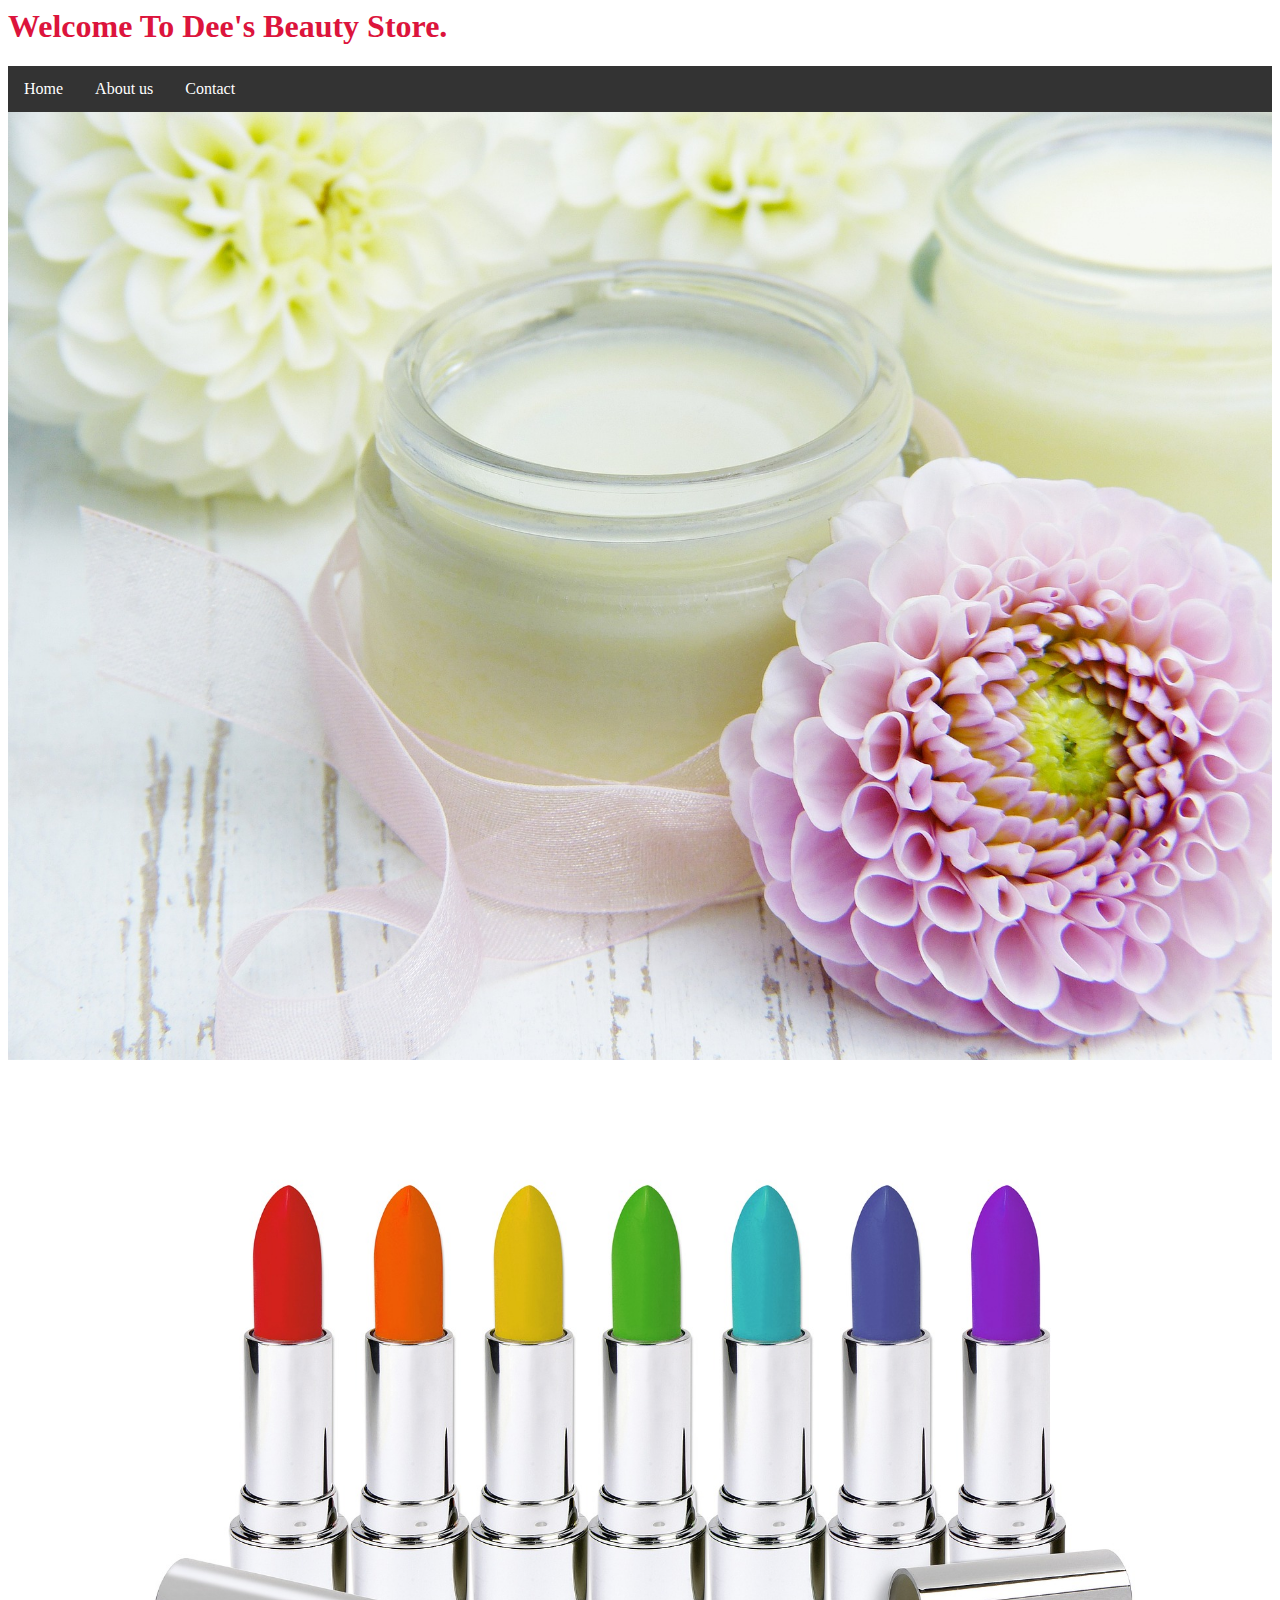
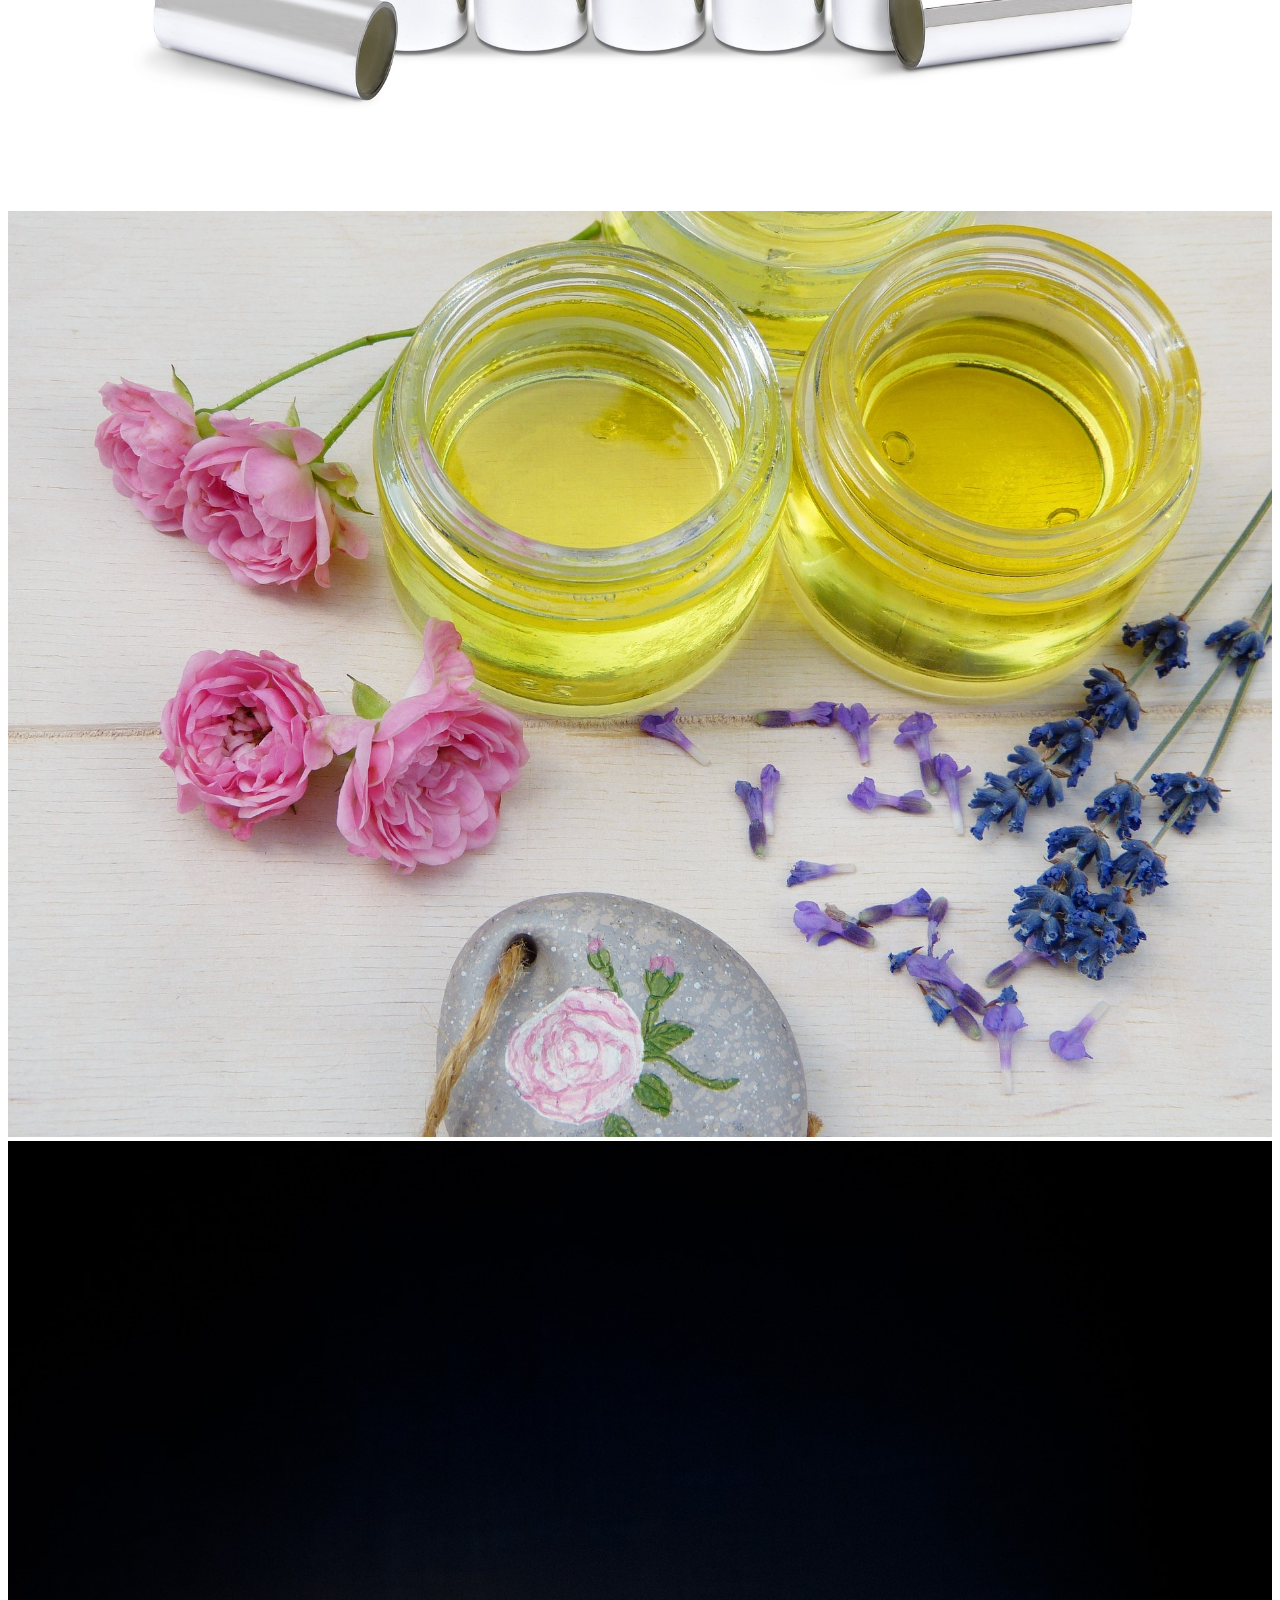
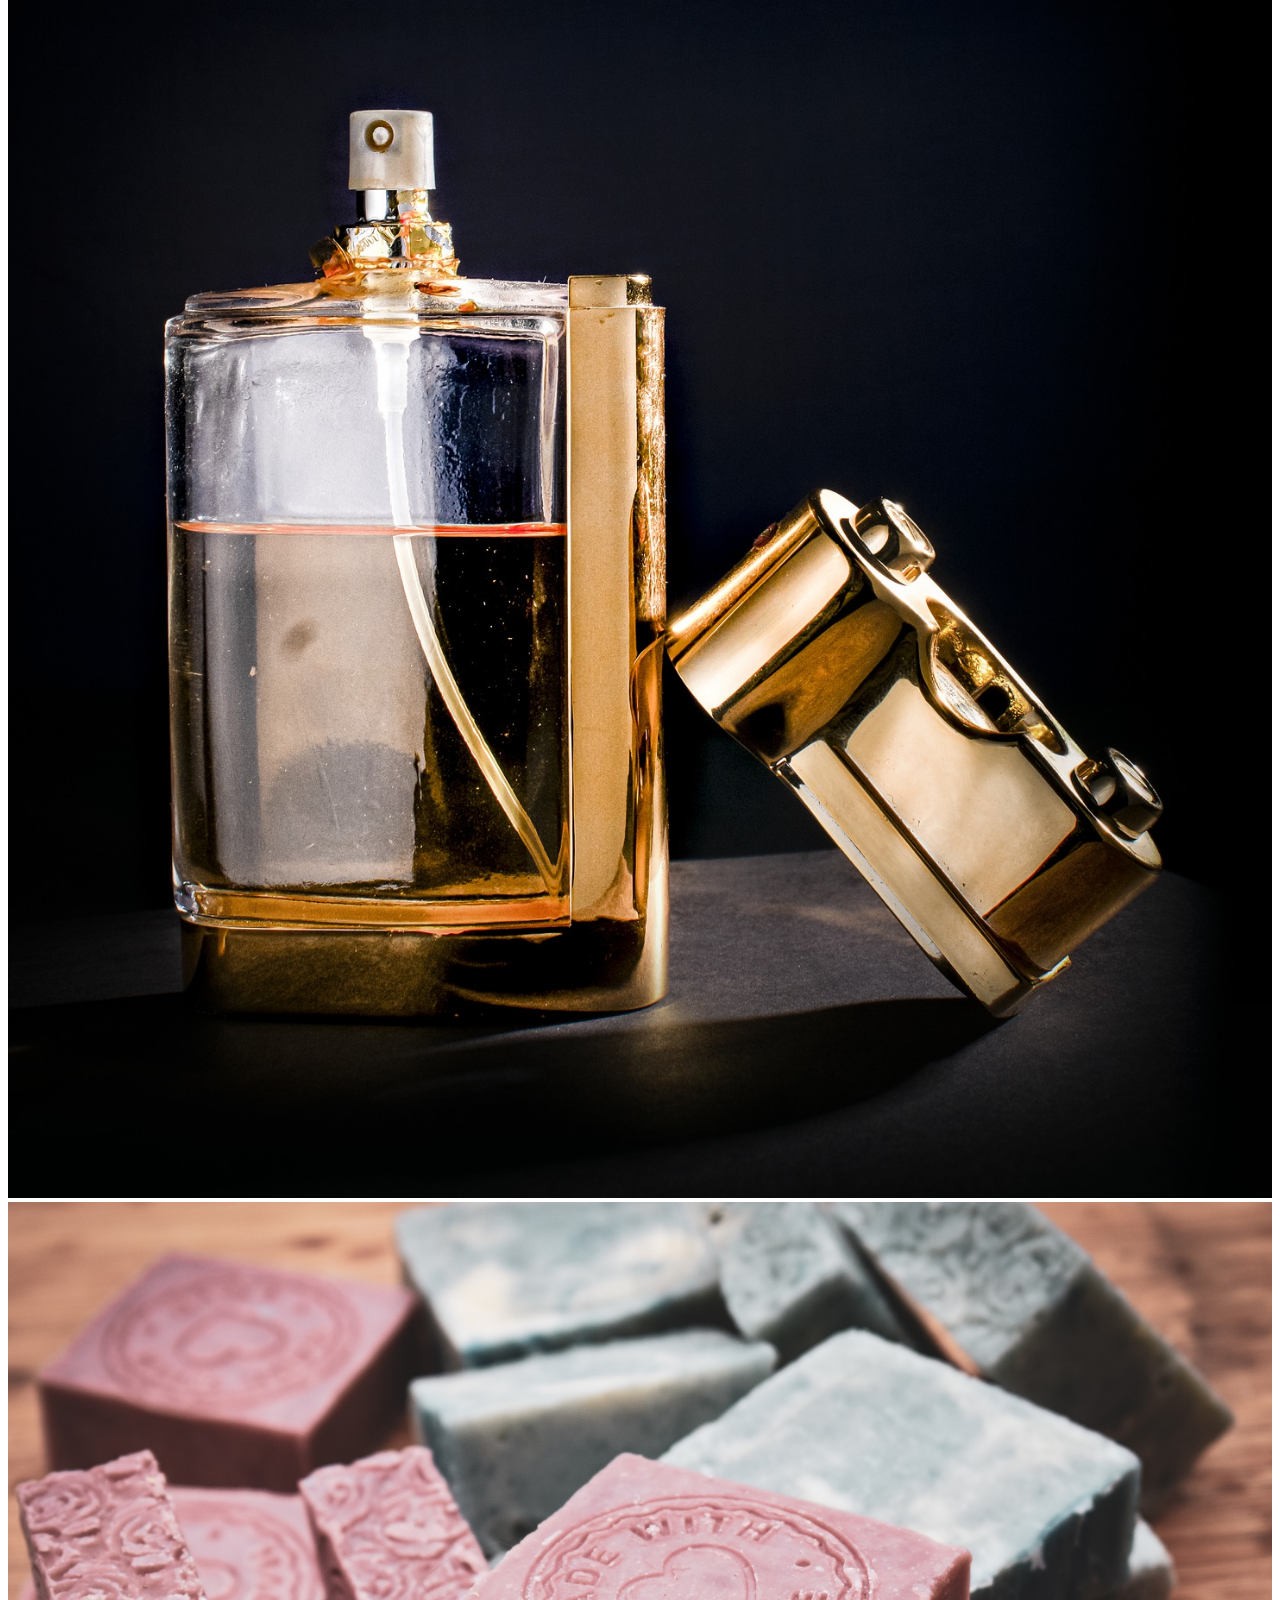
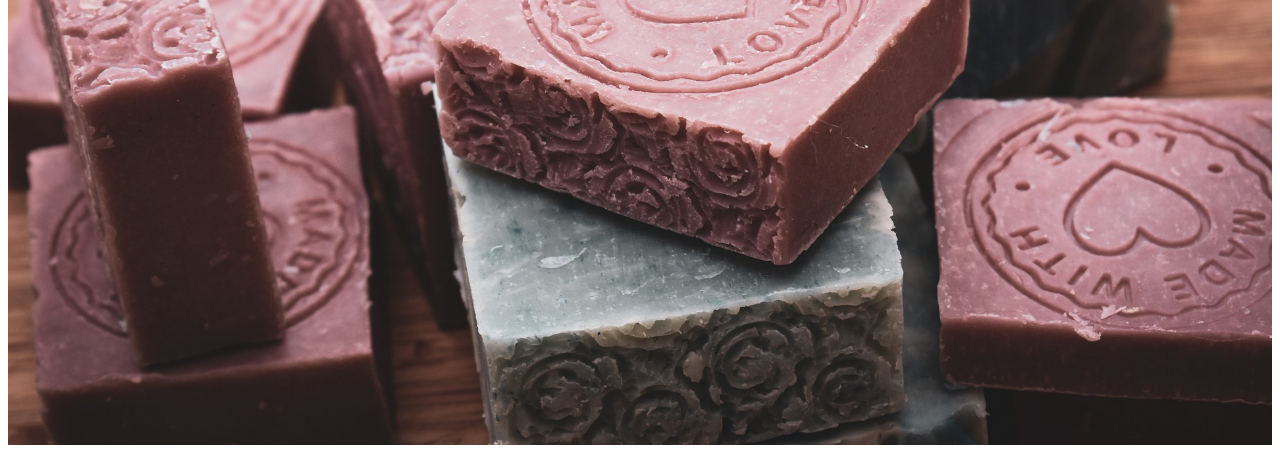
<file: index.html>
<DOCTYPE>  
<htmt>
    <head>
         <link rel="stylesheet" href="style.css"> 
    </head>
    <body>
        
        <h1>Welcome To Dee's Beauty Store.</h1>

        <ul>
            <li><a href="index.html">Home</a></li>
            <li><a href="About%20us.html">About us</a></li>
            <li><a href="Contact.html">Contact</a></li>
           
          </ul>
        <div class="gallery">
          <a href="Cream.html"><img src="images/cream-gff3504851_1920.jpg"  /><a/>
              <br>
           <a href="Lipstick.html"><img src="images/lipstick-g04b5035d4_1920.jpg" /><a/>
               <br>
           <a href="Oil.html"><img src="images/oil-g51a54e658_1920.jpg" /><a/>
               <br>
           <a href="Perfume.html"><img src="images/perfume-g48753db83_1920.jpg"/><a/>
               <br>
           <a href="Soap.html"><img src="images/soap-gca820d087_1920.jpg"/><a/>
                
        </div>
        
    </body>
    
    </htmt>
</file>
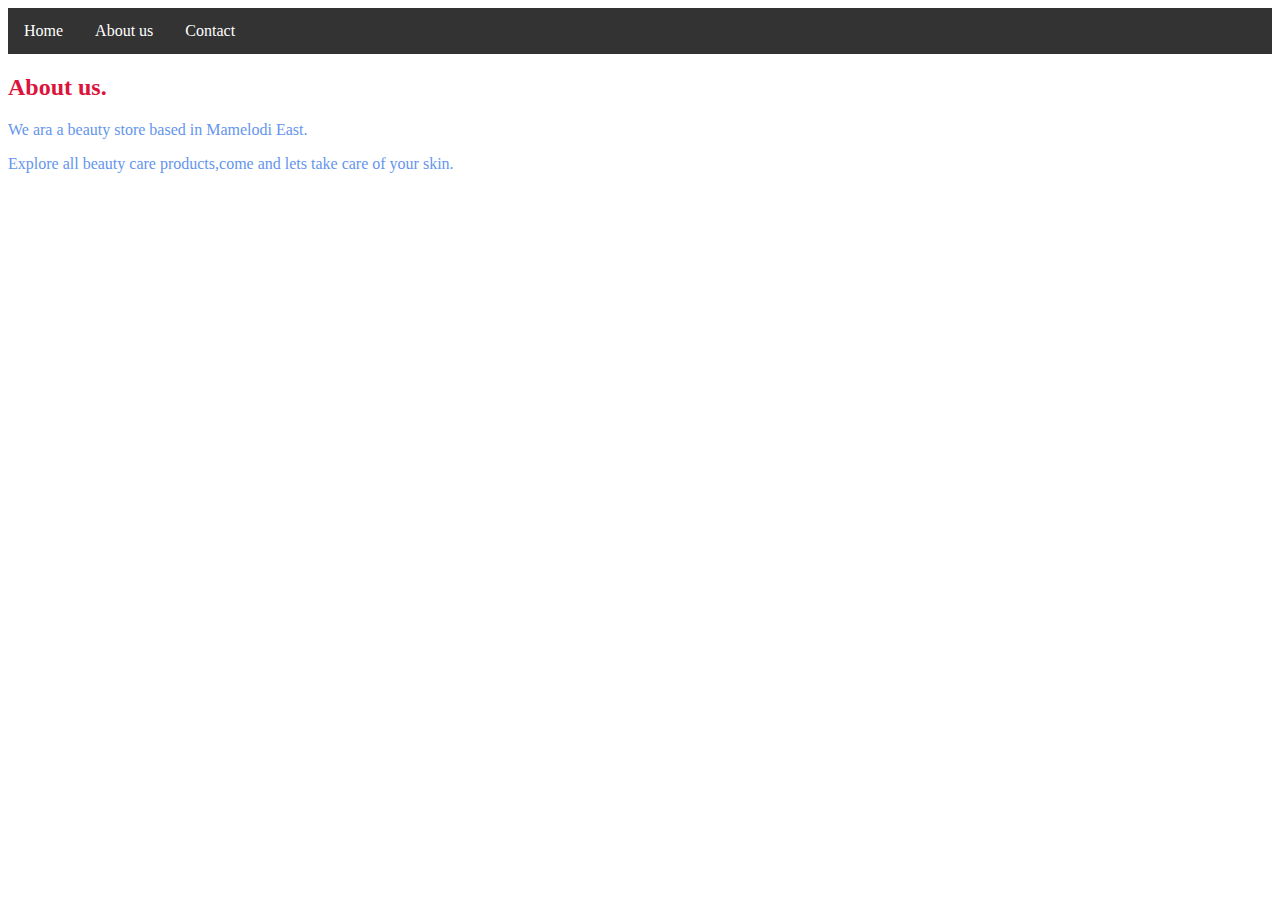
<file: About us.html>
<DOCTYPE>
<htmt>
    <head>
         <link rel="stylesheet" href="style.css"> 
    </head>
    <body>
        <ul>
            <li><a href="index.html">Home</a></li>
            <li><a href="About%20us.html">About us</a></li>
            <li><a href="Contact.html">Contact</a></li>
           
          </ul>
        <h2>About us.</h2>
        <p>We ara a beauty store based in Mamelodi East.</p>
        <p>Explore all beauty care products,come and lets take care of your skin.</p> 

    </body>
    
    </htmt>
</file>
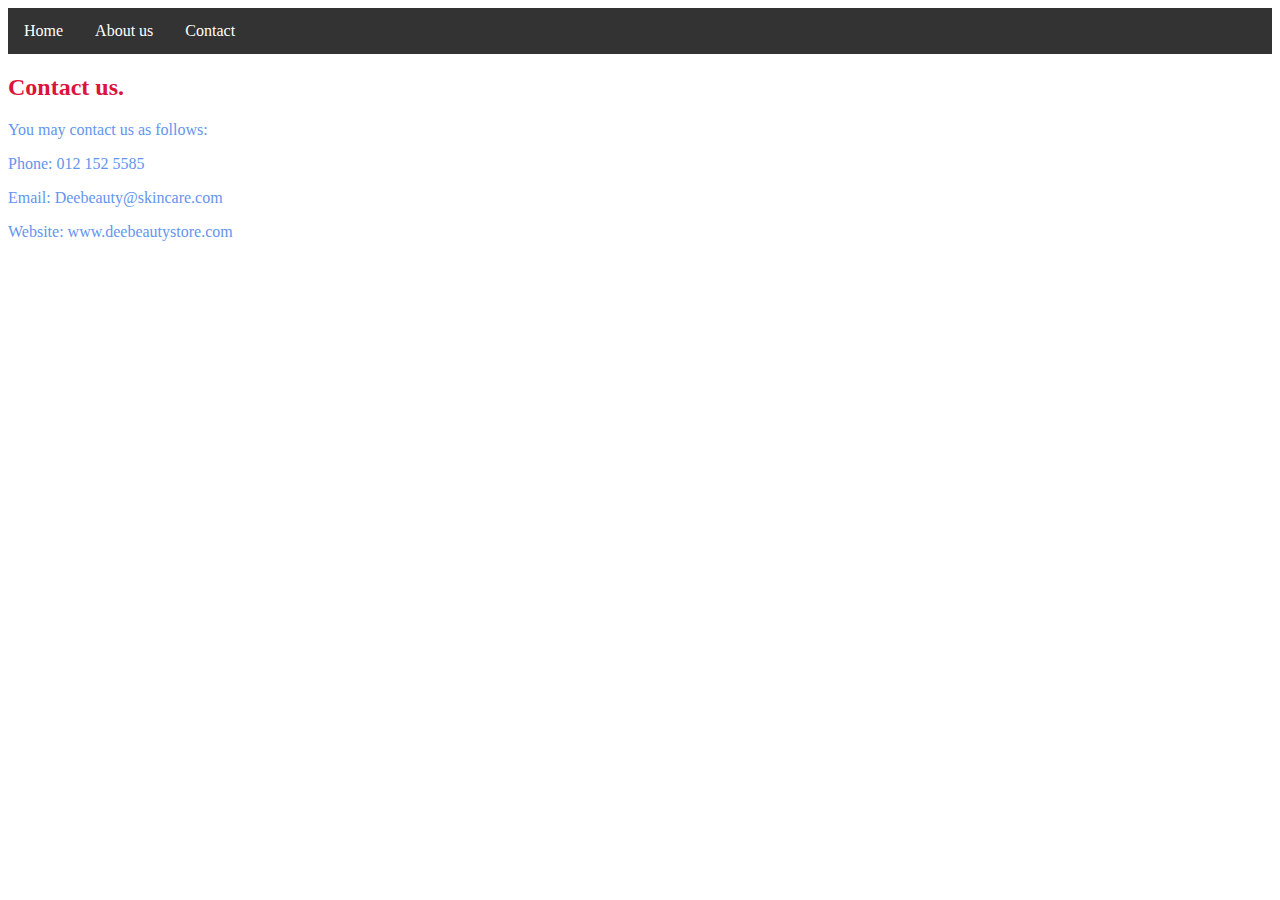
<file: Contact.html>
<DOCTYPE>
<htmt>
    <head>
         <link rel="stylesheet" href="style.css"> 
    </head>
    <body>
        
        <ul>
            <li><a href="index.html">Home</a></li>
            <li><a href="About%20us.html">About us</a></li>
            <li><a href="Contact.html">Contact</a></li>
           
          </ul>
        <h2>Contact us.</h2>
        <p>You may contact us as follows:</p>
        <p>Phone: 012 152 5585</p>
        <p>Email: Deebeauty@skincare.com</p>
        <p>Website: www.deebeautystore.com</p>
    </body>
    
    </htmt>
</file>
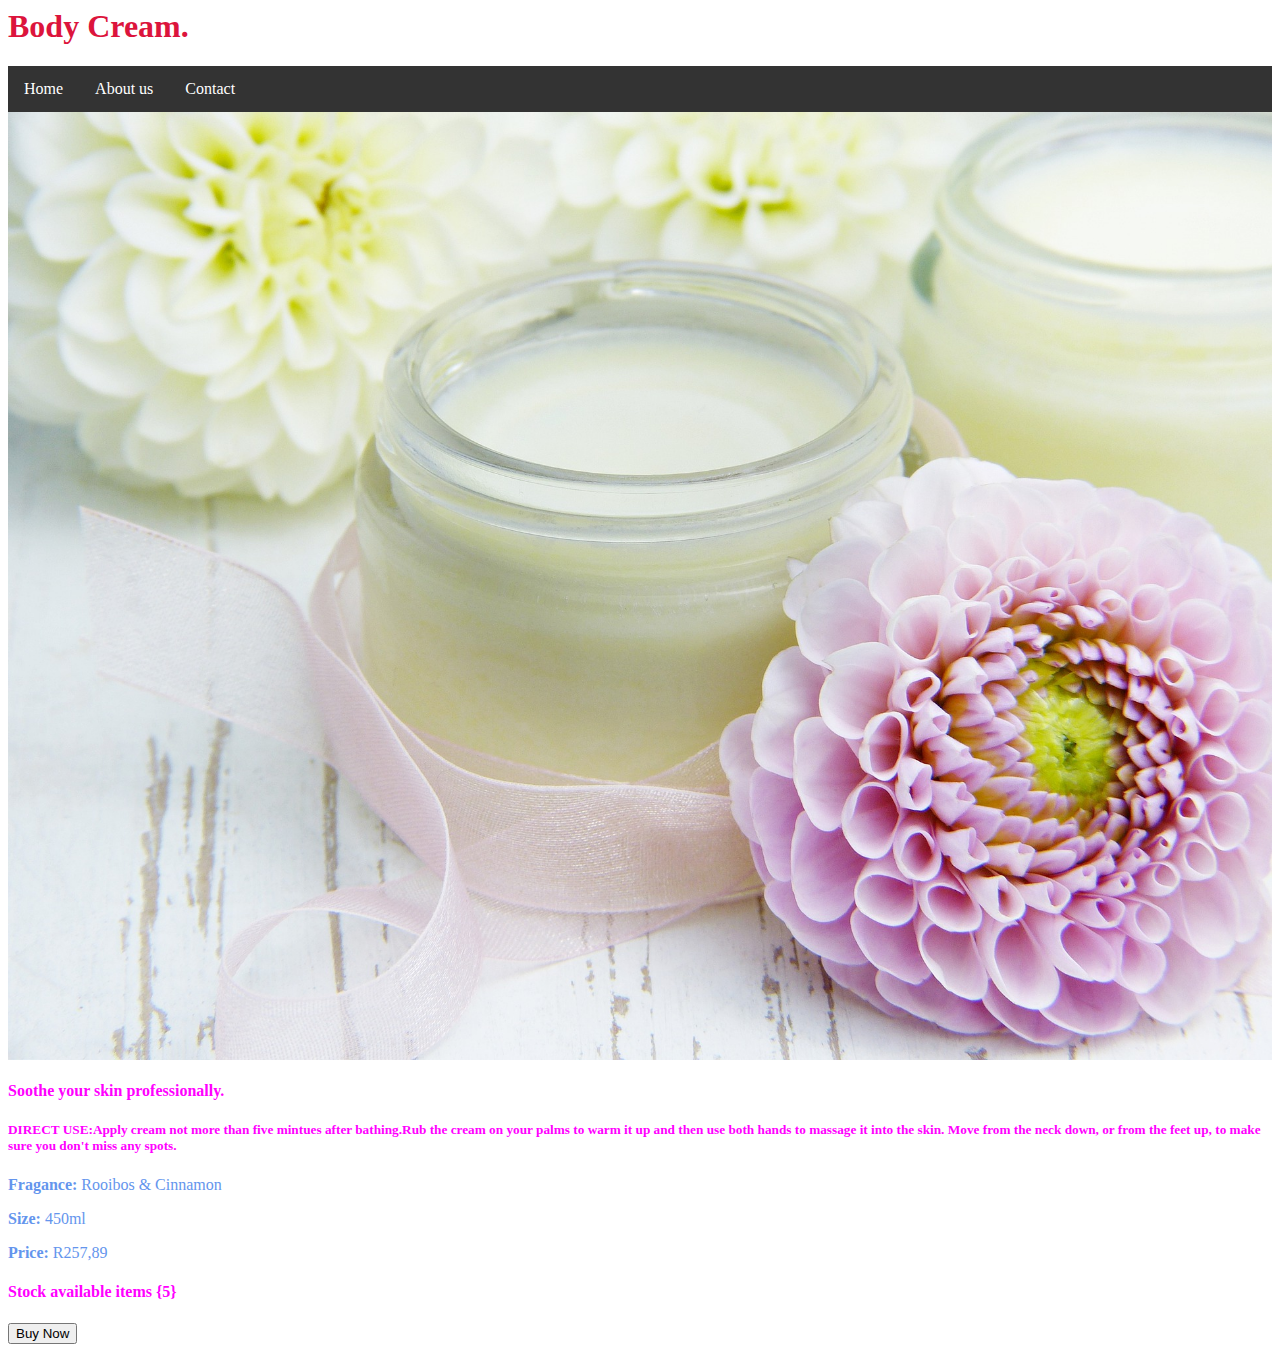
<file: Cream.html>
<DOCTYPE>
<htmt>
    <head>
         <link rel="stylesheet" href="style.css"> 
    </head>
    <body>
        <h1>Body Cream.</h1>
        <ul>
          <li><a href="index.html">Home</a></li>
          <li><a href="About%20us.html">About us</a></li>
          <li><a href="Contact.html">Contact</a></li>
         
        </ul>
          
        <div class="gallery">
           <img src="images/cream-gff3504851_1920.jpg" />
            <h4>Soothe your skin professionally.</h4> 
            <H5>DIRECT USE:Apply cream not more than five mintues after bathing.Rub the cream on your palms to warm it up and then use both hands to massage it into the skin. Move from the neck down, or from the feet up, to make sure you don't miss any spots.</H5>
          <p><b> Fragance:</b> Rooibos & Cinnamon</p> 
          <p><b>Size:</b> 450ml</p> 
          <p><b>Price:</b> R257,89</p> 
          <h4>Stock available items {5} </h4>
          <button type="button" onclick="alert('Added to Shorping Card')">Buy Now</button>
        
        </div>
    </body>
    
    </htmt>
</file>
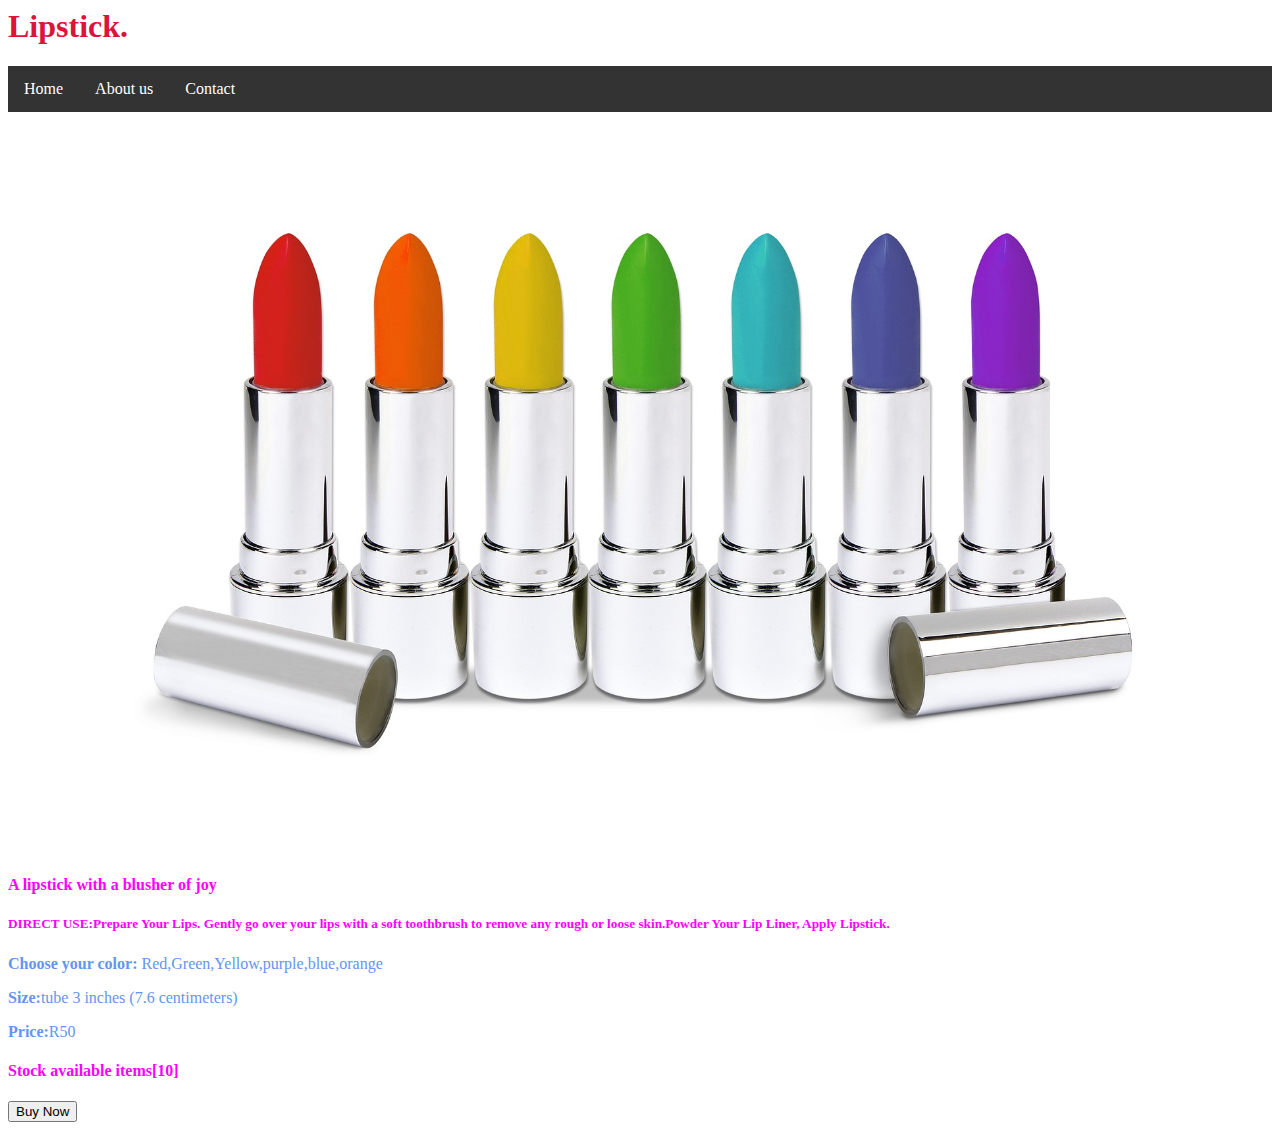
<file: Lipstick.html>
<DOCTYPE>
<htmt>
    <head>
         <link rel="stylesheet" href="style.css"> 
    </head>
    <body>
        <h1>Lipstick.</h1>
        <ul>
          <li><a href="index.html">Home</a></li>
          <li><a href="About%20us.html">About us</a></li>
          <li><a href="Contact.html">Contact</a></li>
         
        </ul>
        <div class="gallery">
           <img src="images/lipstick-g04b5035d4_1920.jpg" />
            <h4>A lipstick with a blusher of joy</h4> 
            <h5>DIRECT USE:Prepare Your Lips. Gently go over your lips with a soft toothbrush to remove any rough or loose skin.Powder Your Lip Liner, Apply Lipstick.</h5>
          <p><b> Choose your color:</b> Red,Green,Yellow,purple,blue,orange</p> 
          <p><b>Size:</b>tube 3 inches (7.6 centimeters)</p> 
          <p><b>Price:</b>R50</p> 
          <h4>Stock available items[10]</h4>
          <button type="button" onclick="alert('Added to Shorping Card')">Buy Now</button>
          <br/>
    
        </div>
    </body>
    
    </htmt>
</file>
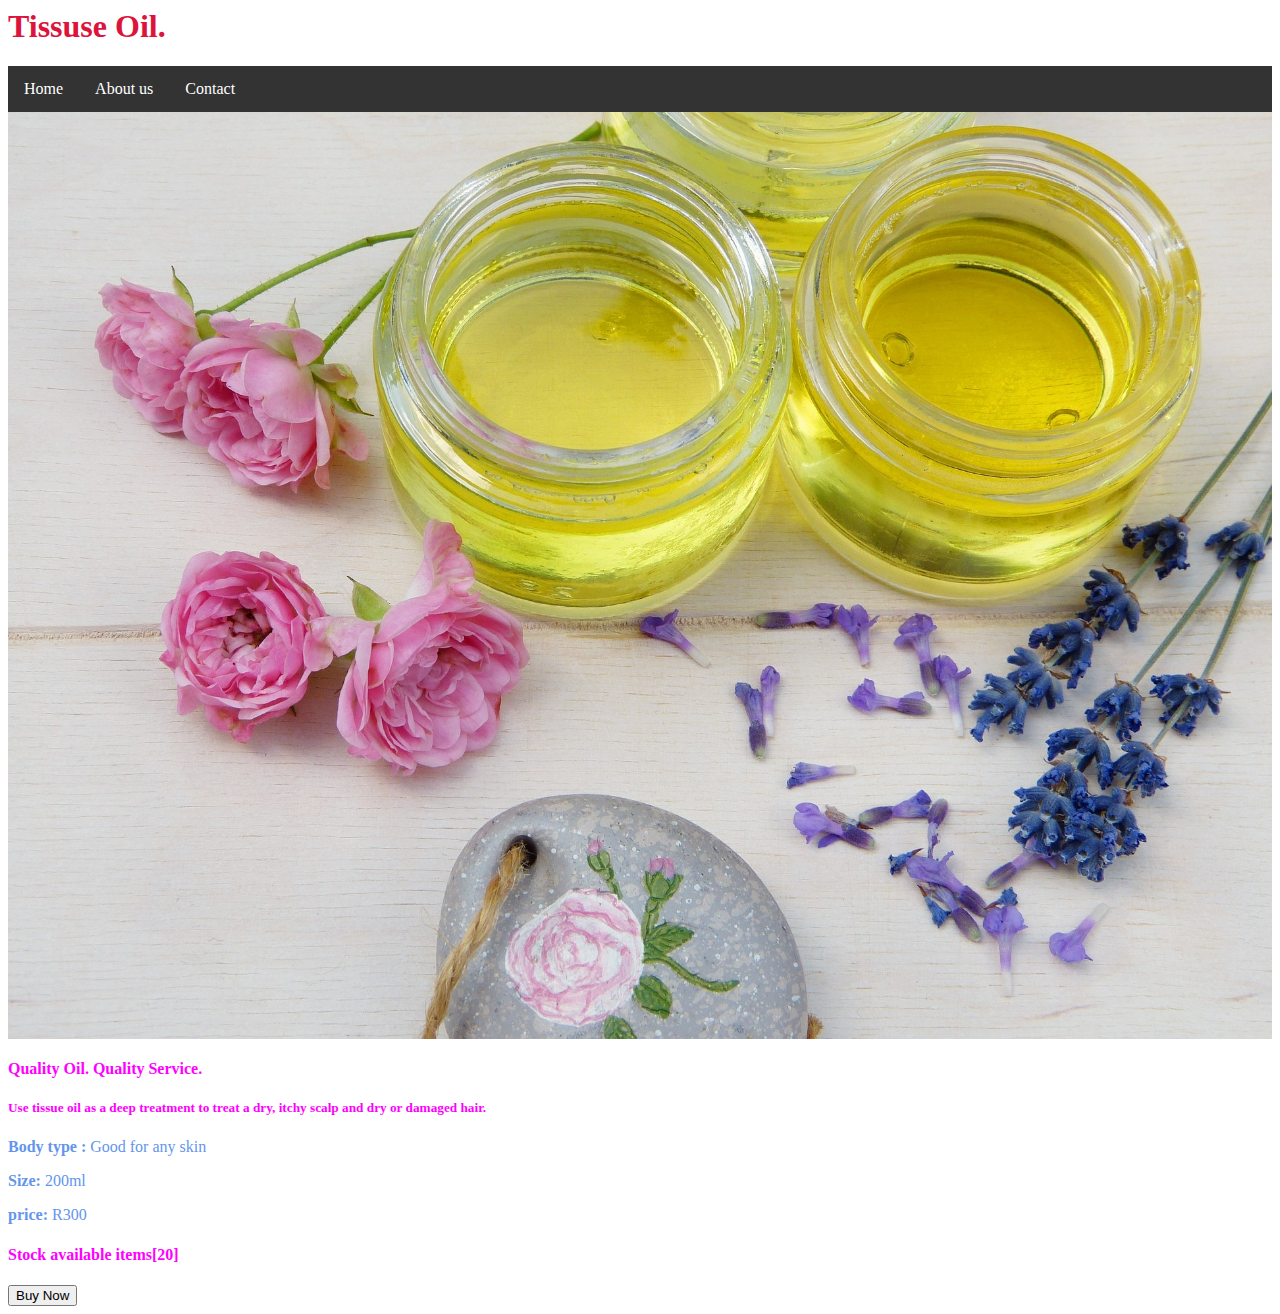
<file: Oil.html>
<DOCTYPE>
<htmt>
    <head>
         <link rel="stylesheet" href="style.css"> 
    </head>
    <body>
        <h1>Tissuse Oil.</h1>
        
        <ul>
          <li><a href="index.html">Home</a></li>
          <li><a href="About%20us.html">About us</a></li>
          <li><a href="Contact.html">Contact</a></li>
         
        </ul>
        <div class="gallery">
           <img src="images/oil-g51a54e658_1920.jpg" />
            <h4>Quality Oil. Quality Service.</h4> 
            <h5> Use tissue oil as a deep treatment to treat a dry, itchy scalp and dry or damaged hair.</h5>
          <p><b> Body type :</b> Good for any skin</p> 
          <p><b>Size:</b> 200ml</p> 
          <p><b>price:</b> R300</p> 
          <H4>Stock available items[20]</H4>
          <button type="button" onclick="alert('Added to Shorping Card')">Buy Now</button>
           
        </div>
    </body>
    
    </htmt>
</file>
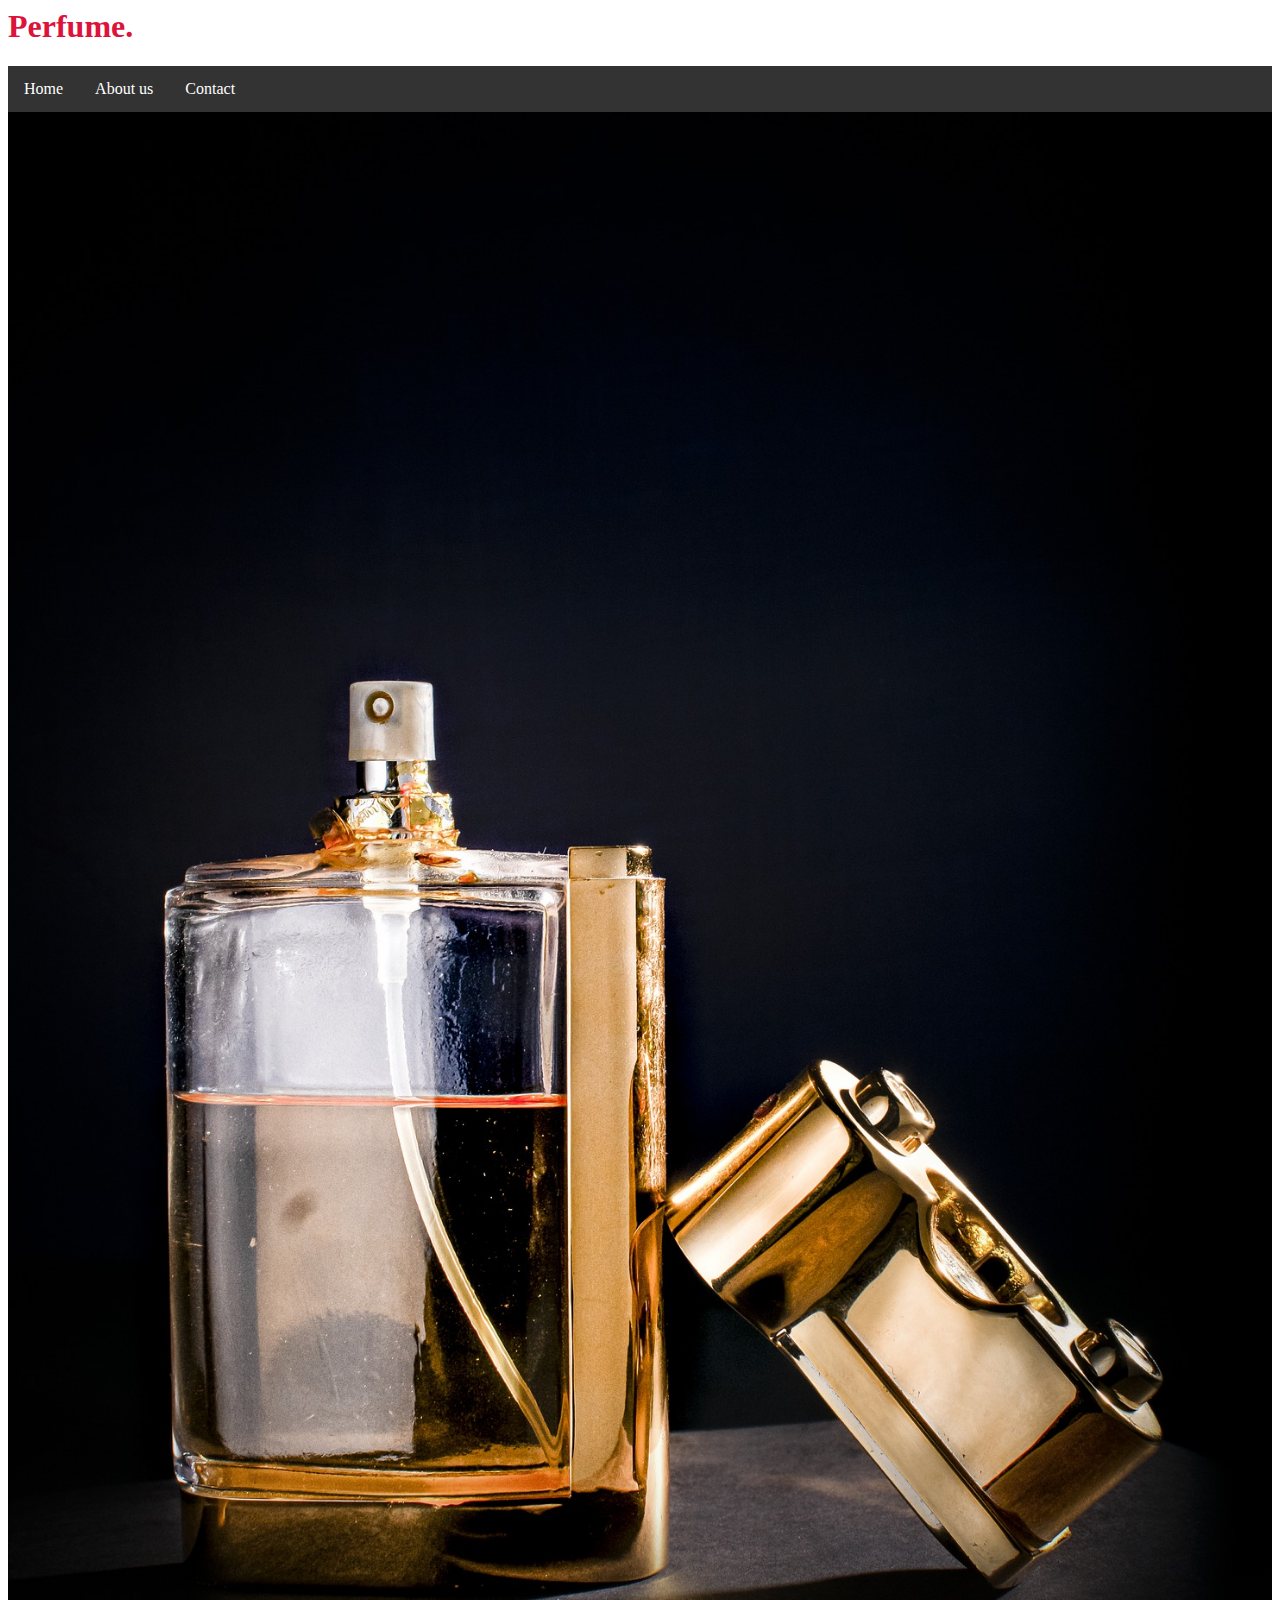
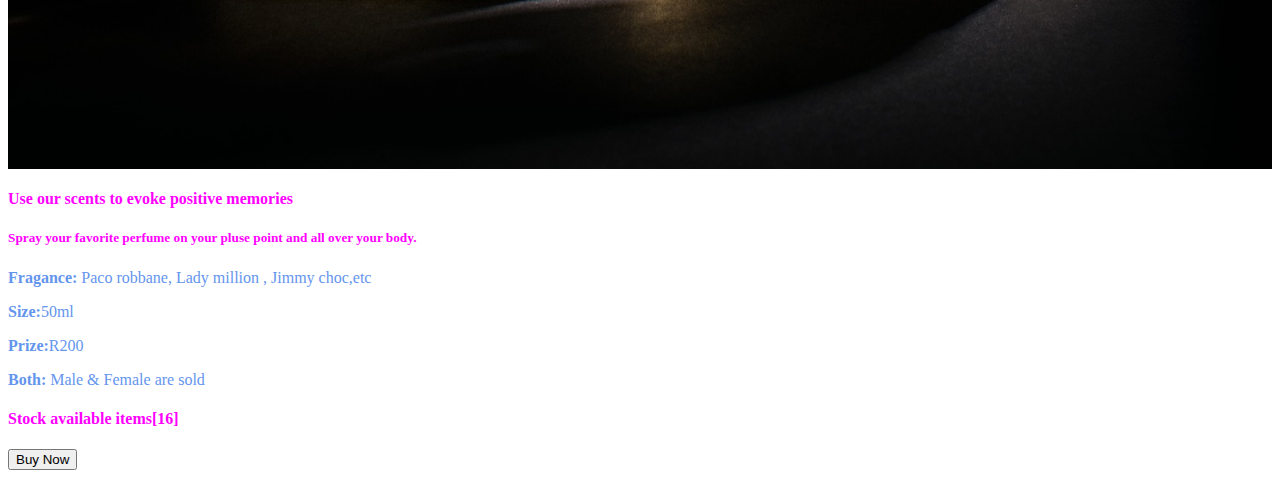
<file: Perfume.html>
<DOCTYPE>
<htmt>
    <head>
         <link rel="stylesheet" href="style.css"> 
    </head>
    <body>
        <h1>Perfume.</h1>
        <ul>
          <li><a href="index.html">Home</a></li>
          <li><a href="About%20us.html">About us</a></li>
          <li><a href="Contact.html">Contact</a></li>
         
        </ul>

        <div class="gallery">
           <img src="images/perfume-g48753db83_1920.jpg" />
            <h4>Use our scents to evoke positive memories</h4> 
            <h5>Spray your favorite perfume on your pluse point and all over your body.</h5>
          <p><b> Fragance:</b> Paco robbane, Lady million , Jimmy choc,etc</p> 
          <p><b>Size:</b>50ml</p> 
          <p><b>Prize:</b>R200</p> 
           <p><b>Both:</b> Male & Female are sold</p>
           <h4>Stock available items[16]</h4>
           <button type="button" onclick="alert('Added to Shorping Card')">Buy Now</button>
        </div>
    </body>
    
    </htmt>
</file>
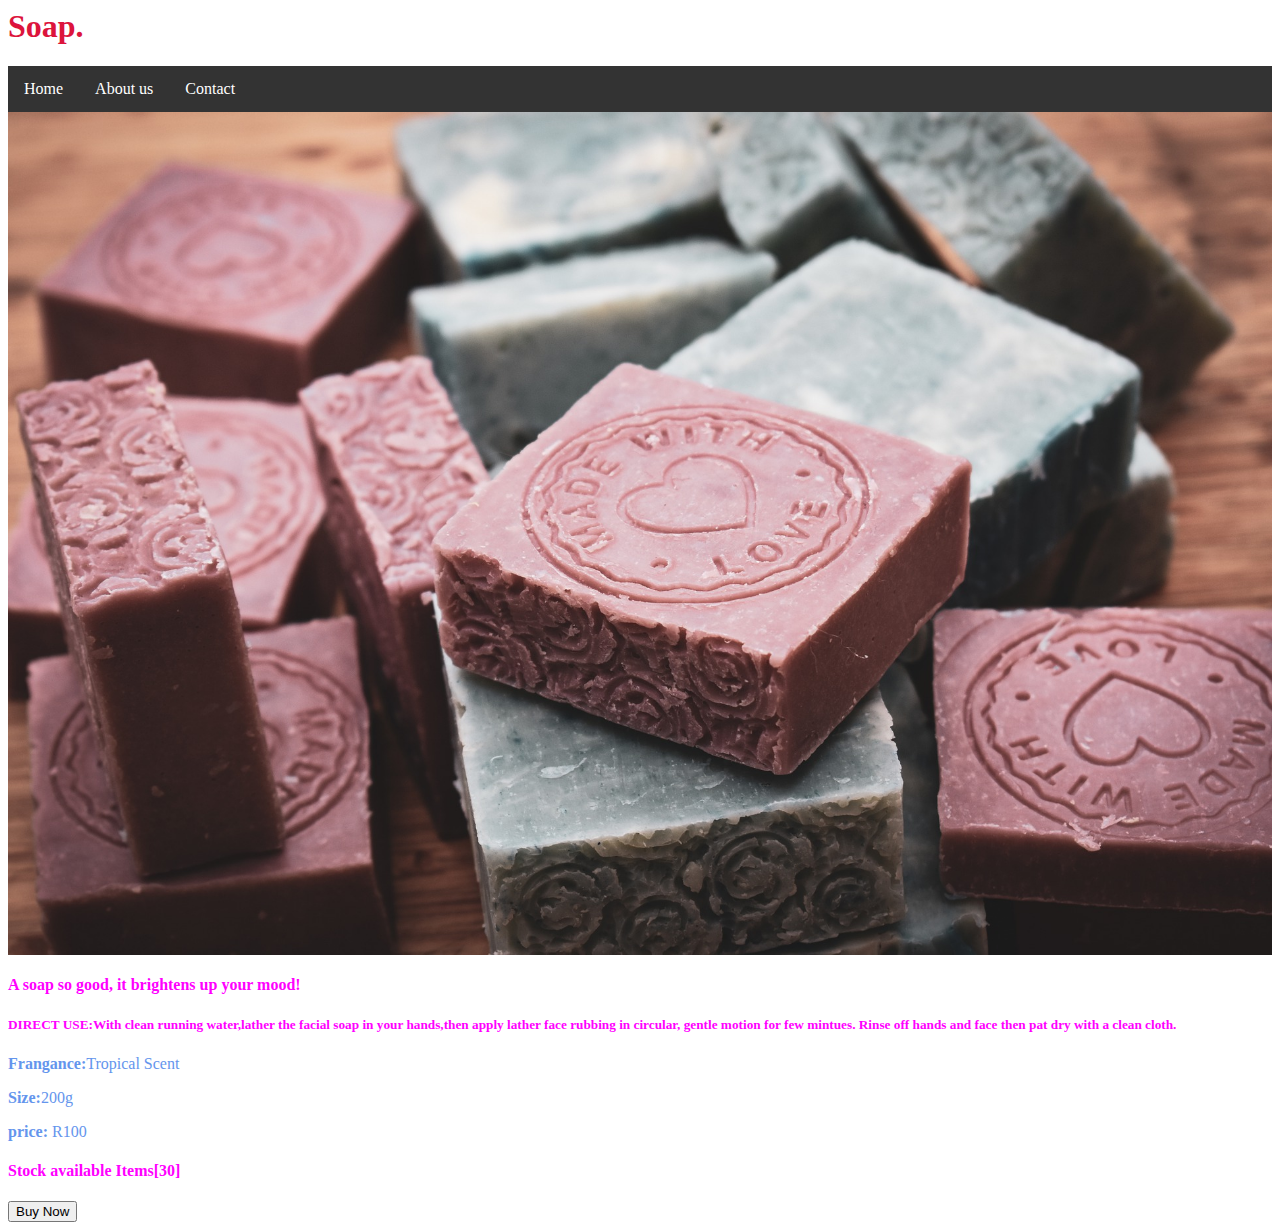
<file: Soap.html>
<DOCTYPE>
<htmt>
    <head>
         <link rel="stylesheet" href="style.css"> 
    </head>
    <body>
        <h1>Soap.</h1>
        <ul>
          <li><a href="index.html">Home</a></li>
          <li><a href="About%20us.html">About us</a></li>
          <li><a href="Contact.html">Contact</a></li>
         
        </ul>
    
        <div class="gallery">
           <img src="images/soap-gca820d087_1920.jpg" />
            <h4>A soap so good, it brightens up your mood!</h4>
            <h5>DIRECT USE:With clean running water,lather the facial soap in your hands,then apply lather face rubbing in circular, gentle motion for few mintues. Rinse off hands and face then pat dry with a clean cloth.</h5>
          <p><b> Frangance:</b>Tropical Scent</p> 
          <p><b>Size:</b>200g</p> 
          <p><b>price:</b> R100</p> 
          <h4>Stock available Items[30]</h4>
          <button type="button" onclick="alert('Added to Shorping Card')">Buy Now</button>
        </div>
    </body>
    
    </htmt>
</file>
<file: style.css>
.gallery img{
        width: 100%;
}
        ul {
          list-style-type: none;
          margin: 0;
          padding: 0;
          overflow: hidden;
          background-color: #333;
        }
        
        li {
          float: left;
        }
        
        li a {
          display: block;
          color: white;
          text-align: center;
          padding: 14px 16px;
          text-decoration: none;
          float: centre
        }
        
        li a:hover:not(.active) {
          background-color: #111;
         
        }
        

p{
    text-align: left;
    color: cornflowerblue;
}
h1{
    text-align: left;
    color: crimson;
}
h2{
    text-align: left;
    color: crimson;
}
h4{
    text-align: left;
    color: fuchsia;
}
h5{
  text-align: left;
  color: fuchsia;
  
}
button type{
  color: forestgreen;
}
</file>
